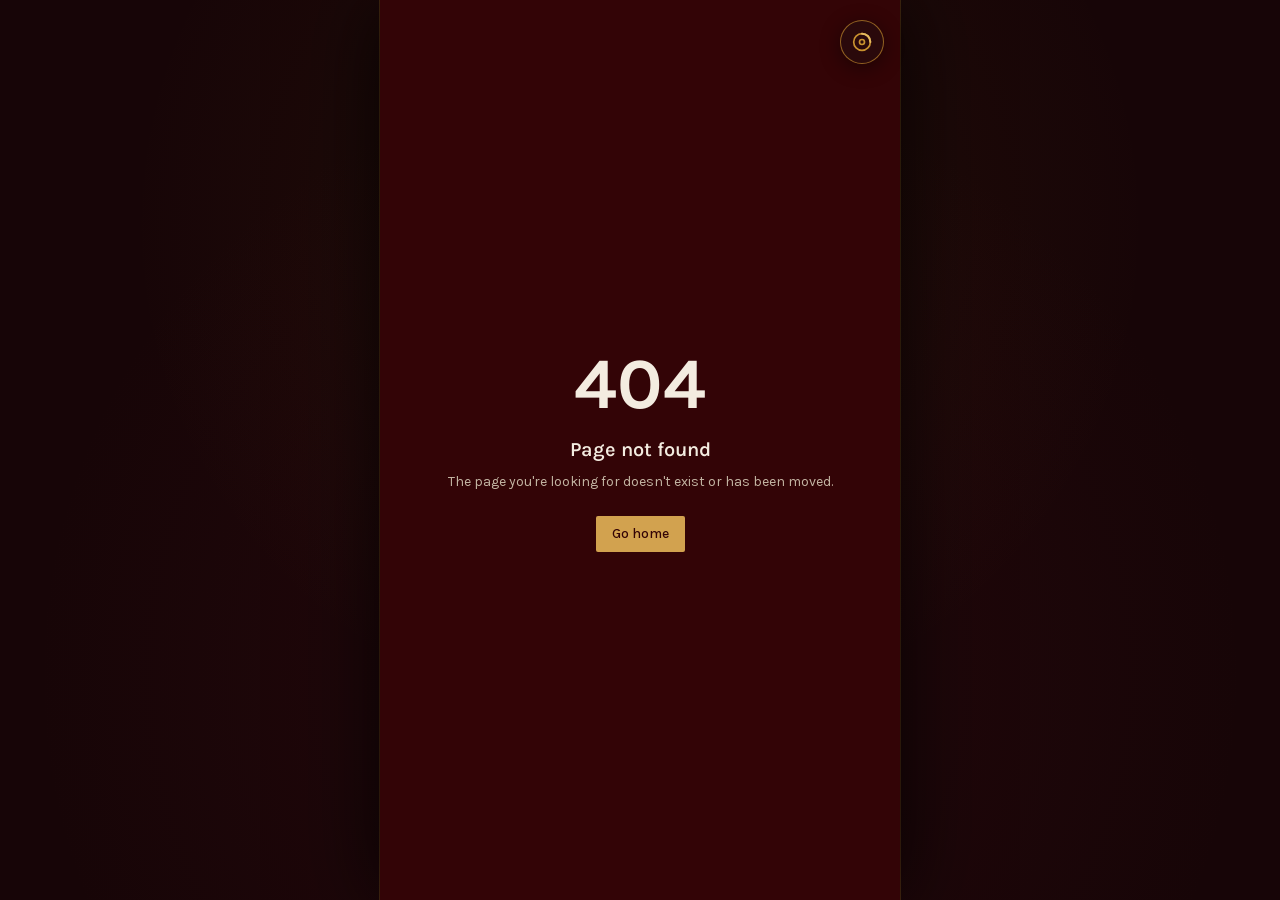
<file: index.html>
<!doctype html>
<html lang="en">
  <head>
    <meta charset="UTF-8" />
    <meta name="viewport" content="width=device-width, initial-scale=1.0, viewport-fit=cover" />
    <title>Devangana (Riya) Weds Hansraj (Neer) — Wedding Reception</title>
    <link rel="icon" type="image/x-icon" href="./favicon.ico" />
    <link rel="canonical" href="https://devanga-weds-hansraj.invitestory.in/" />

    <!-- Primary Meta Tags -->
    <meta name="title" content="Devangana (Riya) Weds Hansraj (Neer) — Wedding Reception" />
    <meta name="description" content="Devangana (Riya) and Hansraj (Neer) invite you to celebrate their Wedding Reception on Friday, 11th December 2026 at Jaanki Farms and Resorts, Dhapkota, Jorhat, Assam." />
    <meta name="theme-color" content="#2a0b0e" />

    <!-- Open Graph / Facebook / WhatsApp -->
    <meta property="og:type" content="website" />
    <meta property="og:url" content="https://devanga-weds-hansraj.invitestory.in/" />
    <meta property="og:title" content="Devangana (Riya) Weds Hansraj (Neer) — Wedding Reception" />
    <meta property="og:description" content="Devangana (Riya) and Hansraj (Neer) invite you to celebrate their Wedding Reception on Friday, 11th December 2026 at Jaanki Farms and Resorts, Dhapkota, Jorhat, Assam." />
    <meta property="og:image" content="https://devanga-weds-hansraj.invitestory.in/assets/og-image.jpg" />
    <meta property="og:image:secure_url" content="https://devanga-weds-hansraj.invitestory.in/assets/og-image.jpg" />
    <meta property="og:image:type" content="image/jpeg" />
    <meta property="og:image:width" content="1200" />
    <meta property="og:image:height" content="630" />
    <meta property="og:image:alt" content="Devangana (Riya) Weds Hansraj (Neer) Wedding Reception" />
    <meta property="og:site_name" content="InviteStory" />

    <!-- Twitter / X -->
    <meta name="twitter:card" content="summary_large_image" />
    <meta name="twitter:url" content="https://devanga-weds-hansraj.invitestory.in/" />
    <meta name="twitter:title" content="Devangana (Riya) Weds Hansraj (Neer) — Wedding Reception" />
    <meta name="twitter:description" content="Devangana (Riya) and Hansraj (Neer) invite you to celebrate their Wedding Reception on Friday, 11th December 2026 at Jaanki Farms and Resorts, Dhapkota, Jorhat, Assam." />
    <meta name="twitter:image" content="https://devanga-weds-hansraj.invitestory.in/assets/og-image.jpg" />

    <script src="./editable/wedding-data.js"></script>
    <script type="module" crossorigin src="./assets/index-BmbkA8aA.js"></script>
    <link rel="stylesheet" crossorigin href="./assets/styles-BgdVW63E.css">

    <!-- Fonts: Local Offline + Google Fonts CDN Fallback -->
    <link rel="stylesheet" href="./external/fonts.googleapis.com/css2-a70786b470.css">
    <link rel="preconnect" href="https://fonts.googleapis.com">
    <link rel="preconnect" href="https://fonts.gstatic.com" crossorigin>
    <link href="https://fonts.googleapis.com/css2?family=Big+Shoulders+Display:wght@400;500;600;700&family=Cormorant+Garamond:ital,wght@0,400;0,600;1,400&family=Karla:wght@300;400;500&family=Pinyon+Script&display=swap" rel="stylesheet">
    <style>
      /* =========================================================================
         COMPACT & FULLY RESPONSIVE DISPLAY ADAPTATION FOR ALL DEVICES
         ========================================================================= */

      html {
        scroll-behavior: smooth;
        -webkit-text-size-adjust: 100%;
        text-size-adjust: 100%;
      }

      body {
        margin: 0;
        padding: 0;
        min-height: 100vh;
        background-color: #170507;
        background-image: 
          radial-gradient(circle at 50% 25%, rgba(201, 146, 47, 0.08) 0%, transparent 55%),
          radial-gradient(circle at 50% 75%, rgba(123, 31, 43, 0.15) 0%, transparent 65%);
        overflow-x: hidden;
      }

      /* Desktop & Tablet: Centered luxury compact card presentation */
      @media (min-width: 540px) {
        #root {
          width: 100%;
          max-width: 520px;
          margin: 0 auto;
          position: relative;
          min-height: 100vh;
          box-shadow: 
            0 0 80px rgba(0, 0, 0, 0.85),
            0 0 0 1px rgba(201, 146, 47, 0.25);
          background-color: #2a0b0e;
          overflow-x: clip;
        }

        #music-control {
          right: calc((100vw - 520px) / 2 + 1rem) !important;
        }

        nav {
          max-width: 520px !important;
          left: 50% !important;
          transform: translateX(-50%) !important;
        }
      }

      /* Mobile Devices: Edge-to-edge native presentation */
      @media (max-width: 539px) {
        #root {
          width: 100%;
          max-width: 100%;
          margin: 0;
          overflow-x: clip;
        }
      }

      /* Hero responsive typography & overflow protection */
      header h1 {
        width: 100%;
        max-width: 100%;
        overflow: visible !important;
      }

      header h1 span {
        max-width: 100%;
        overflow: visible !important;
      }

      /* Short screen height optimization: prevent scroll button collision */
      @media (max-height: 720px) {
        header {
          padding-top: 1.5rem !important;
          padding-bottom: 5.5rem !important;
        }
        header .mt-8 {
          margin-top: 0.85rem !important;
        }
        header .mt-7 {
          margin-top: 0.85rem !important;
        }
        header .mt-6 {
          margin-top: 0.6rem !important;
        }
      }

      @media (max-height: 620px) {
        header {
          min-height: auto !important;
          padding-top: 1.25rem !important;
          padding-bottom: 2rem !important;
        }
        header a[href="#invitation"] {
          position: relative !important;
          bottom: auto !important;
          margin-top: 1.25rem !important;
        }
      }

      /* Narrow width optimization (<= 390px): prevent cramped spacing */
      @media (max-width: 390px) {
        #music-control {
          top: 0.85rem !important;
          right: 0.85rem !important;
        }
        #music-btn {
          width: 2.4rem !important;
          height: 2.4rem !important;
        }
        #music-btn svg {
          width: 17px !important;
          height: 17px !important;
        }
        header p:first-of-type {
          letter-spacing: 0.3em !important;
          font-size: 0.55rem !important;
          padding: 0 2rem !important;
        }
      }

      /* Narrow width optimization (<= 360px): prevent cramped spacing */
      @media (max-width: 360px) {
        header {
          padding-left: 0.75rem !important;
          padding-right: 0.75rem !important;
        }
        section {
          padding-left: 0.75rem !important;
          padding-right: 0.75rem !important;
          padding-top: 2.25rem !important;
          padding-bottom: 2.25rem !important;
        }
        .deckle {
          padding-left: 1rem !important;
          padding-right: 1rem !important;
          padding-top: 2rem !important;
          padding-bottom: 2rem !important;
        }
      }

      /* General section vertical compactness on mobile devices */
      @media (max-width: 768px) {
        section {
          padding-top: 3.5rem !important;
          padding-bottom: 3.5rem !important;
        }
      }

      /* Footer hashtag script typography: guarantee graceful scaling without truncation */
      footer .font-script,
      footer p.font-script {
        font-family: 'Pinyon Script', cursive !important;
        font-size: clamp(1.2rem, 5.5vw, 2.75rem) !important;
        max-width: 100% !important;
        overflow: visible !important;
        white-space: nowrap !important;
        text-align: center !important;
        letter-spacing: 0.015em !important;
        line-height: 1.3 !important;
        padding-left: 0.5rem !important;
        padding-right: 0.5rem !important;
        box-sizing: border-box !important;
      }


      #music-control {
        position: fixed;
        top: 1.25rem;
        right: 1.25rem;
        z-index: 45;
        display: flex;
        align-items: center;
        gap: 0.5rem;
      }
      #music-btn {
        width: 2.75rem;
        height: 2.75rem;
        border-radius: 9999px;
        background: rgba(42, 11, 14, 0.85);
        border: 1px solid rgba(201, 146, 47, 0.65);
        color: #c9922f;
        display: flex;
        align-items: center;
        justify-content: center;
        cursor: pointer;
        box-shadow: 0 4px 20px rgba(0, 0, 0, 0.45);
        backdrop-filter: blur(8px);
        -webkit-backdrop-filter: blur(8px);
        transition: transform 0.25s ease, border-color 0.25s ease, box-shadow 0.25s ease;
        padding: 0;
        outline: none;
      }
      #music-btn:hover {
        transform: scale(1.08);
        border-color: #e5b95f;
        box-shadow: 0 0 16px rgba(201, 146, 47, 0.5);
      }
      #music-btn:active {
        transform: scale(0.95);
      }
      #music-btn.playing .music-disc {
        animation: spin-disc 4s linear infinite;
      }
      #music-btn.playing {
        box-shadow: 0 0 14px rgba(201, 146, 47, 0.4);
      }
      @keyframes spin-disc {
        from { transform: rotate(0deg); }
        to { transform: rotate(360deg); }
      }
    </style>
  </head>
  <body>
    <div id="root"></div>

    <!-- Music Player -->
    <div id="music-control">
      <audio id="wedding-audio" loop preload="auto" playsinline webkit-playsinline>
        <source src="./editable/assets/music.mp3" type="audio/mpeg">
        <source src="./editable/assets/music.webm" type="audio/webm">
      </audio>
      <button id="music-btn" type="button" aria-label="Toggle background music" title="Play / Pause Music">
        <svg class="music-disc" width="20" height="20" viewBox="0 0 24 24" fill="none" stroke="currentColor" stroke-width="2" stroke-linecap="round" stroke-linejoin="round">
          <circle cx="12" cy="12" r="10"></circle>
          <circle cx="12" cy="12" r="3"></circle>
          <path d="M12 2a10 10 0 0 1 10 10" stroke-width="2.5" stroke="#e5b95f"></path>
        </svg>
      </button>
    </div>

    <script>
      (function() {
        const audio = document.getElementById('wedding-audio');
        const btn = document.getElementById('music-btn');
        if (!audio || !btn) return;

        // Sync with WEDDING_DATA if custom music path defined
        try {
          const customMusic = window.WEDDING_DATA && window.WEDDING_DATA.assets && window.WEDDING_DATA.assets.music;
          if (customMusic && !audio.currentSrc) {
            audio.src = customMusic;
          }
        } catch (_) {}

        function updateState() {
          if (!audio.paused) {
            btn.classList.add('playing');
          } else {
            btn.classList.remove('playing');
          }
        }

        function tryPlay() {
          if (!audio.paused) {
            cleanupInteractionListeners();
            return;
          }
          const playPromise = audio.play();
          if (playPromise !== undefined) {
            playPromise.then(function() {
              updateState();
              cleanupInteractionListeners();
            }).catch(function() {
              // Autoplay waiting for direct user gesture
            });
          }
        }

        function onInteraction() {
          tryPlay();
        }

        function cleanupInteractionListeners() {
          document.removeEventListener('click', onInteraction);
          document.removeEventListener('touchstart', onInteraction);
          document.removeEventListener('touchend', onInteraction);
          document.removeEventListener('pointerdown', onInteraction);
          document.removeEventListener('keydown', onInteraction);
        }

        // Tap or click anywhere on page initiates music smoothly
        document.addEventListener('click', onInteraction, { passive: true });
        document.addEventListener('touchstart', onInteraction, { passive: true });
        document.addEventListener('touchend', onInteraction, { passive: true });
        document.addEventListener('pointerdown', onInteraction, { passive: true });
        document.addEventListener('keydown', onInteraction, { passive: true });

        // Direct button click toggles play / pause
        btn.addEventListener('click', function(e) {
          e.stopPropagation();
          e.preventDefault();
          if (audio.paused) {
            const p = audio.play();
            if (p !== undefined) {
              p.then(updateState).catch(function() {});
            }
          } else {
            audio.pause();
            updateState();
          }
        });

        audio.addEventListener('play', updateState);
        audio.addEventListener('playing', updateState);
        audio.addEventListener('pause', updateState);
        audio.addEventListener('ended', updateState);

        // Attempt initial autoplay on load if browser policy permits
        tryPlay();
      })();
    </script>
  </body>
</html>
</file>
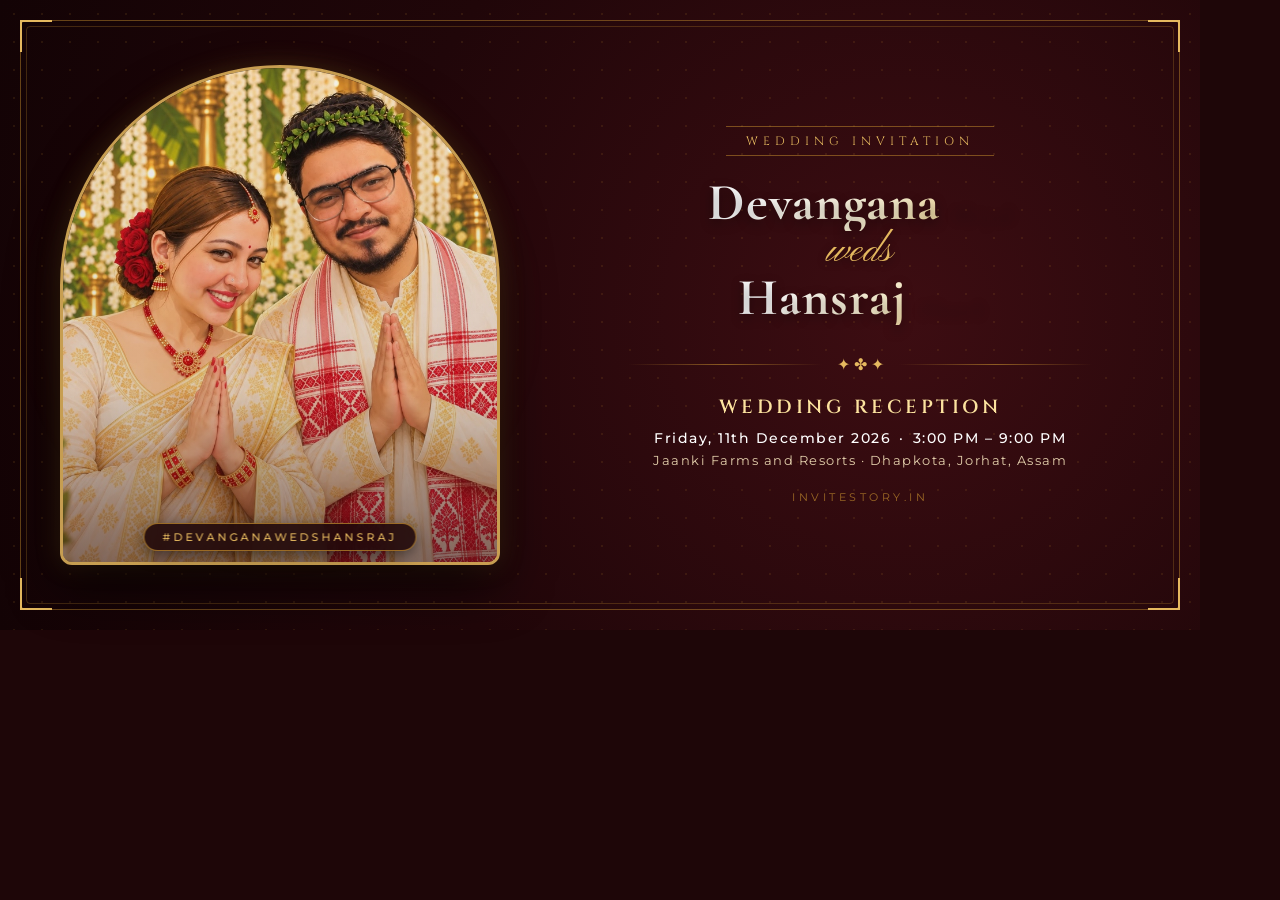
<file: og-card.html>
<!DOCTYPE html>
<html lang="en">
<head>
<meta charset="UTF-8">
<style>
  @import url('https://fonts.googleapis.com/css2?family=Cormorant+Garamond:ital,wght@0,400;0,600;0,700;1,400;1,600&family=Pinyon+Script&family=Cinzel:wght@500;700&family=Montserrat:wght@300;400;500;600&display=swap');

  * {
    margin: 0;
    padding: 0;
    box-sizing: border-box;
  }

  body {
    width: 1200px;
    height: 630px;
    overflow: hidden;
    background: #1e0608;
    font-family: 'Montserrat', sans-serif;
    color: #f7eedb;
    position: relative;
    display: flex;
    align-items: center;
    justify-content: center;
  }

  /* Rich background layering */
  .bg-base {
    position: absolute;
    inset: 0;
    background: radial-gradient(circle at 75% 50%, #3d0d12 0%, #200609 55%, #130305 100%);
    z-index: 1;
  }

  .bg-pattern {
    position: absolute;
    inset: 0;
    background-image: radial-gradient(#c9922f 0.75px, transparent 0.75px);
    background-size: 28px 28px;
    opacity: 0.12;
    z-index: 2;
  }

  /* Outer Gold Ornamental Border */
  .outer-frame {
    position: absolute;
    inset: 20px;
    border: 1.5px solid rgba(201, 146, 47, 0.45);
    border-radius: 6px;
    z-index: 3;
    pointer-events: none;
  }

  .inner-frame {
    position: absolute;
    inset: 26px;
    border: 0.5px solid rgba(201, 146, 47, 0.25);
    border-radius: 4px;
    z-index: 3;
    pointer-events: none;
  }

  .corner-ornament {
    position: absolute;
    width: 32px;
    height: 32px;
    border: 2px solid #e5b95f;
    z-index: 4;
  }
  .corner-tl { top: 20px; left: 20px; border-right: none; border-bottom: none; }
  .corner-tr { top: 20px; right: 20px; border-left: none; border-bottom: none; }
  .corner-bl { bottom: 20px; left: 20px; border-right: none; border-top: none; }
  .corner-br { bottom: 20px; right: 20px; border-left: none; border-top: none; }

  /* Main Container Split Layout */
  .card-content {
    position: relative;
    z-index: 10;
    width: 1120px;
    height: 550px;
    display: flex;
    align-items: center;
    justify-content: space-between;
    gap: 40px;
  }

  /* Left Side: Real Couple Photo Arches */
  .photo-container {
    width: 480px;
    height: 520px;
    position: relative;
    display: flex;
    align-items: center;
    justify-content: center;
  }

  .photo-glow {
    position: absolute;
    inset: 10px;
    background: radial-gradient(circle, rgba(201, 146, 47, 0.3) 0%, transparent 70%);
    filter: blur(25px);
    z-index: 1;
  }

  .photo-arch {
    width: 440px;
    height: 500px;
    border-radius: 220px 220px 12px 12px;
    overflow: hidden;
    position: relative;
    z-index: 2;
    border: 3px solid rgba(229, 185, 95, 0.85);
    box-shadow: 0 20px 50px rgba(0, 0, 0, 0.7), 0 0 25px rgba(201, 146, 47, 0.25);
  }

  .couple-img {
    width: 100%;
    height: 100%;
    object-fit: cover;
    object-position: center 15%;
    display: block;
    transform: scale(1.02);
  }

  .photo-overlay {
    position: absolute;
    inset: 0;
    background: linear-gradient(180deg, rgba(30, 6, 8, 0.05) 0%, rgba(30, 6, 8, 0.15) 65%, rgba(30, 6, 8, 0.55) 100%);
  }

  /* Secondary small floating badge on photo */
  .photo-tag {
    position: absolute;
    bottom: 24px;
    left: 50%;
    transform: translateX(-50%);
    background: rgba(30, 6, 8, 0.88);
    border: 1px solid rgba(201, 146, 47, 0.7);
    padding: 6px 18px;
    border-radius: 30px;
    font-size: 11px;
    letter-spacing: 3px;
    text-transform: uppercase;
    color: #e5b95f;
    font-weight: 500;
    backdrop-filter: blur(8px);
    white-space: nowrap;
    box-shadow: 0 4px 15px rgba(0,0,0,0.5);
    z-index: 3;
  }

  /* Right Side: Typography & Details */
  .info-panel {
    flex: 1;
    display: flex;
    flex-direction: column;
    justify-content: center;
    align-items: center;
    text-align: center;
    padding: 20px 10px;
  }

  .invitation-badge {
    display: inline-block;
    font-family: 'Cinzel', serif;
    font-size: 12px;
    letter-spacing: 5px;
    text-transform: uppercase;
    color: #e5b95f;
    padding: 6px 20px;
    border-top: 1px solid rgba(201, 146, 47, 0.5);
    border-bottom: 1px solid rgba(201, 146, 47, 0.5);
    margin-bottom: 20px;
  }

  .couple-names {
    display: flex;
    flex-direction: column;
    align-items: center;
    margin-bottom: 15px;
  }

  .name {
    font-family: 'Cormorant Garamond', serif;
    font-size: 52px;
    font-weight: 700;
    letter-spacing: 1px;
    line-height: 1.05;
    background: linear-gradient(135deg, #ffffff 20%, #fdf2d0 60%, #e5b95f 100%);
    -webkit-background-clip: text;
    -webkit-text-fill-color: transparent;
    text-shadow: 0 4px 12px rgba(0, 0, 0, 0.4);
  }

  .subname {
    font-size: 24px;
    font-weight: 400;
    opacity: 0.85;
    letter-spacing: 0.5px;
  }

  .connector {
    font-family: 'Pinyon Script', cursive;
    font-size: 40px;
    color: #e5b95f;
    line-height: 0.9;
    margin: 2px 0;
    text-shadow: 0 2px 8px rgba(0,0,0,0.4);
  }

  .ornament-divider {
    display: flex;
    align-items: center;
    justify-content: center;
    gap: 15px;
    margin: 15px 0 20px 0;
    width: 80%;
  }

  .ornament-line {
    flex: 1;
    height: 1px;
    background: linear-gradient(90deg, transparent, rgba(201, 146, 47, 0.6), transparent);
  }

  .ornament-icon {
    color: #e5b95f;
    font-size: 16px;
  }

  .event-title {
    font-family: 'Cinzel', serif;
    font-size: 19px;
    letter-spacing: 3.5px;
    text-transform: uppercase;
    color: #fce39f;
    font-weight: 600;
    margin-bottom: 10px;
  }

  .event-details {
    display: flex;
    flex-direction: column;
    gap: 6px;
    font-family: 'Montserrat', sans-serif;
    font-size: 13.5px;
    letter-spacing: 1.5px;
    color: rgba(247, 238, 219, 0.88);
  }

  .date-time {
    font-weight: 500;
    color: #ffffff;
    display: flex;
    align-items: center;
    justify-content: center;
    gap: 8px;
  }

  .venue-text {
    font-size: 13px;
    color: #e2ceab;
  }

  .footer-tag {
    margin-top: 22px;
    font-size: 11px;
    letter-spacing: 3.5px;
    text-transform: uppercase;
    color: rgba(201, 146, 47, 0.7);
  }
</style>
</head>
<body>
  <div class="bg-base"></div>
  <div class="bg-pattern"></div>
  <div class="outer-frame"></div>
  <div class="inner-frame"></div>
  <div class="corner-ornament corner-tl"></div>
  <div class="corner-ornament corner-tr"></div>
  <div class="corner-ornament corner-bl"></div>
  <div class="corner-ornament corner-br"></div>

  <div class="card-content">
    <!-- Left: Couple Photo -->
    <div class="photo-container">
      <div class="photo-glow"></div>
      <div class="photo-arch">
        <img class="couple-img" src="./editable/assets/couple-4.jpg" alt="Devangana & Hansraj">
        <div class="photo-overlay"></div>
      </div>
      <div class="photo-tag">#DevanganaWedsHansraj</div>
    </div>

    <!-- Right: Invitation Details -->
    <div class="info-panel">
      <div class="invitation-badge">Wedding Invitation</div>
      
      <div class="couple-names">
        <div class="name">Devangana <span class="subname">(Riya)</span></div>
        <div class="connector">weds</div>
        <div class="name">Hansraj <span class="subname">(Neer)</span></div>
      </div>

      <div class="ornament-divider">
        <div class="ornament-line"></div>
        <div class="ornament-icon">✦ ✤ ✦</div>
        <div class="ornament-line"></div>
      </div>

      <div class="event-title">Wedding Reception</div>
      
      <div class="event-details">
        <div class="date-time">
          <span>Friday, 11th December 2026</span>
          <span>·</span>
          <span>3:00 PM – 9:00 PM</span>
        </div>
        <div class="venue-text">Jaanki Farms and Resorts · Dhapkota, Jorhat, Assam</div>
      </div>

      <div class="footer-tag">invitestory.in</div>
    </div>
  </div>
</body>
</html>
</file>
<file: external/fonts.googleapis.com/css2-a70786b470.css>
@font-face {
  font-family: 'Big Shoulders Display';
  font-style: normal;
  font-weight: 400;
  font-display: swap;
  src: url(../fonts.gstatic.com/s/bigshouldersdisplay/v24/fC1_PZJEZG-e9gHhdI4-NBbfd2ys3SjJCx1sztrpLpI.woff2) format('woff2');
}
@font-face {
  font-family: 'Big Shoulders Display';
  font-style: normal;
  font-weight: 500;
  font-display: swap;
  src: url(../fonts.gstatic.com/s/bigshouldersdisplay/v24/fC1_PZJEZG-e9gHhdI4-NBbfd2ys3SjJCx1sztrpLpI.woff2) format('woff2');
}
@font-face {
  font-family: 'Big Shoulders Display';
  font-style: normal;
  font-weight: 600;
  font-display: swap;
  src: url(../fonts.gstatic.com/s/bigshouldersdisplay/v24/fC1_PZJEZG-e9gHhdI4-NBbfd2ys3SjJCx1sztrpLpI.woff2) format('woff2');
}
@font-face {
  font-family: 'Big Shoulders Display';
  font-style: normal;
  font-weight: 700;
  font-display: swap;
  src: url(../fonts.gstatic.com/s/bigshouldersdisplay/v24/fC1_PZJEZG-e9gHhdI4-NBbfd2ys3SjJCx1sztrpLpI.woff2) format('woff2');
}
@font-face {
  font-family: 'Cormorant Garamond';
  font-style: italic;
  font-weight: 400;
  font-display: swap;
  src: url(../fonts.gstatic.com/s/cormorantgaramond/v21/co3smX5slCNuHLi8bLeY9MK7whWMhyjYrGFEsdtdc62E6zd58jDOjNk9IfqxUQ.woff) format('woff');
}
@font-face {
  font-family: 'Cormorant Garamond';
  font-style: normal;
  font-weight: 400;
  font-display: swap;
  src: url(../fonts.gstatic.com/s/cormorantgaramond/v21/co3bmX5slCNuHLi8bLeY9MK7whWMhyjoq3FNsS8.woff2) format('woff2');
}
@font-face {
  font-family: 'Cormorant Garamond';
  font-style: normal;
  font-weight: 600;
  font-display: swap;
  src: url(../fonts.gstatic.com/s/cormorantgaramond/v21/co3bmX5slCNuHLi8bLeY9MK7whWMhyjoq3FNsS8.woff2) format('woff2');
}
@font-face {
  font-family: 'Karla';
  font-style: normal;
  font-weight: 300;
  font-display: swap;
  src: url(../fonts.gstatic.com/s/karla/v33/qkBbXvYC6trAT4RXJNu25A.woff2) format('woff2');
}
@font-face {
  font-family: 'Karla';
  font-style: normal;
  font-weight: 400;
  font-display: swap;
  src: url(../fonts.gstatic.com/s/karla/v33/qkBbXvYC6trAT4RXJNu25A.woff2) format('woff2');
}
@font-face {
  font-family: 'Karla';
  font-style: normal;
  font-weight: 500;
  font-display: swap;
  src: url(../fonts.gstatic.com/s/karla/v33/qkBbXvYC6trAT4RXJNu25A.woff2) format('woff2');
}
@font-face {
  font-family: 'Pinyon Script';
  font-style: normal;
  font-weight: 400;
  font-display: swap;
  src: url(../fonts.gstatic.com/s/pinyonscript/v24/6xKpdSJbL9-e9LuoeQiDRQR8aOfQPYbg.woff2) format('woff2');
}
</file>
